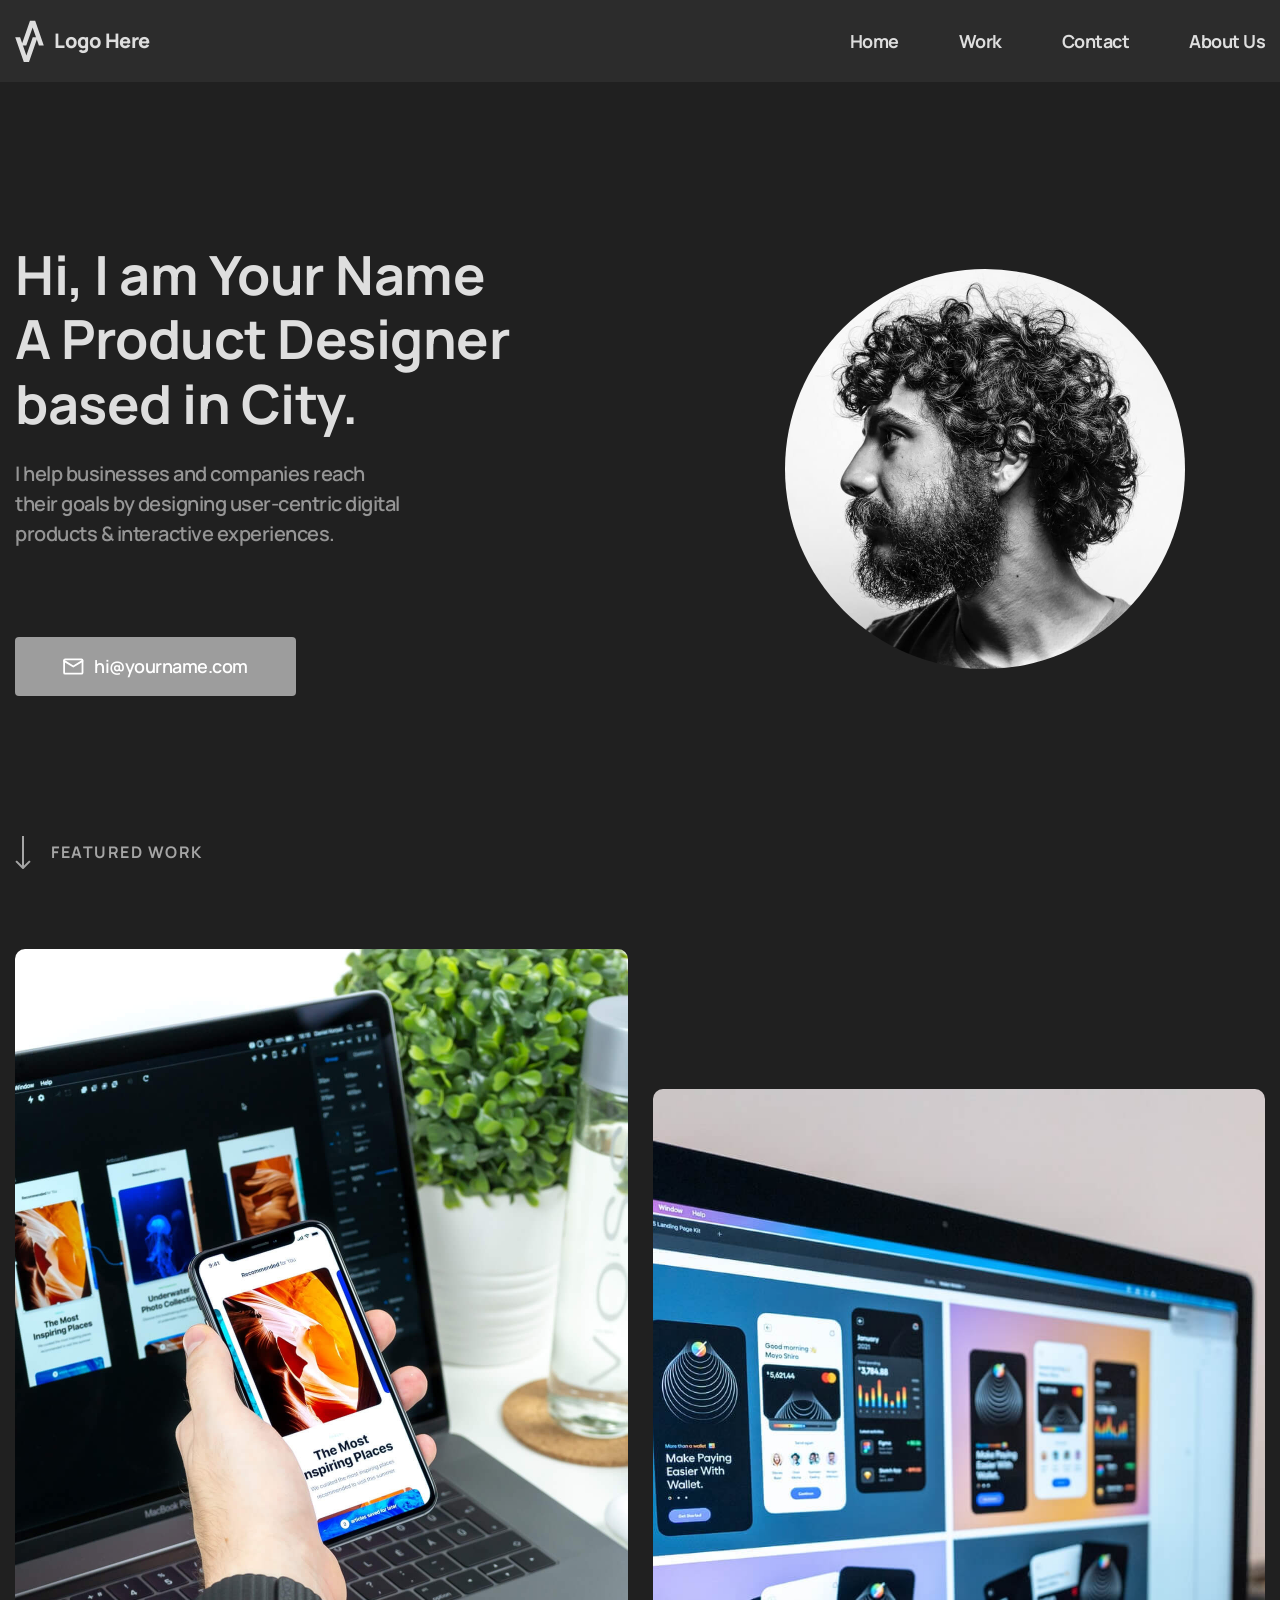
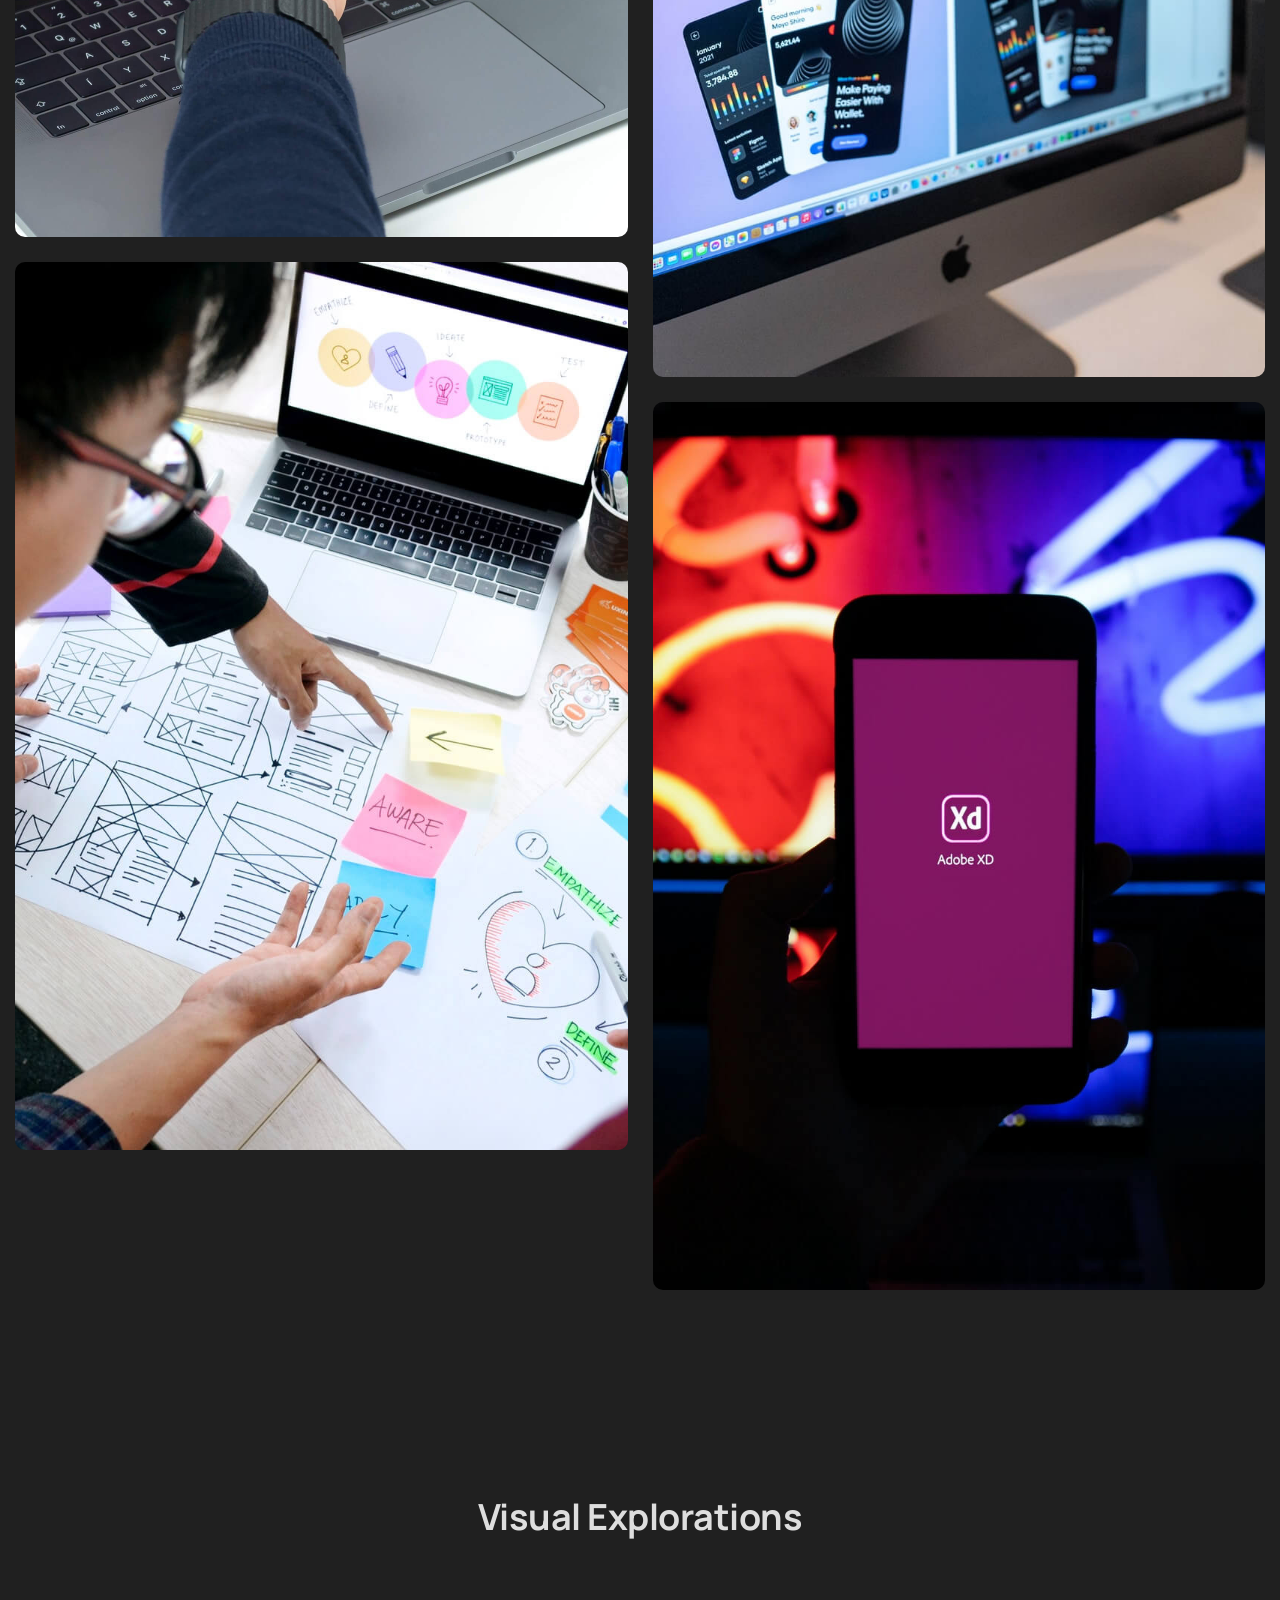
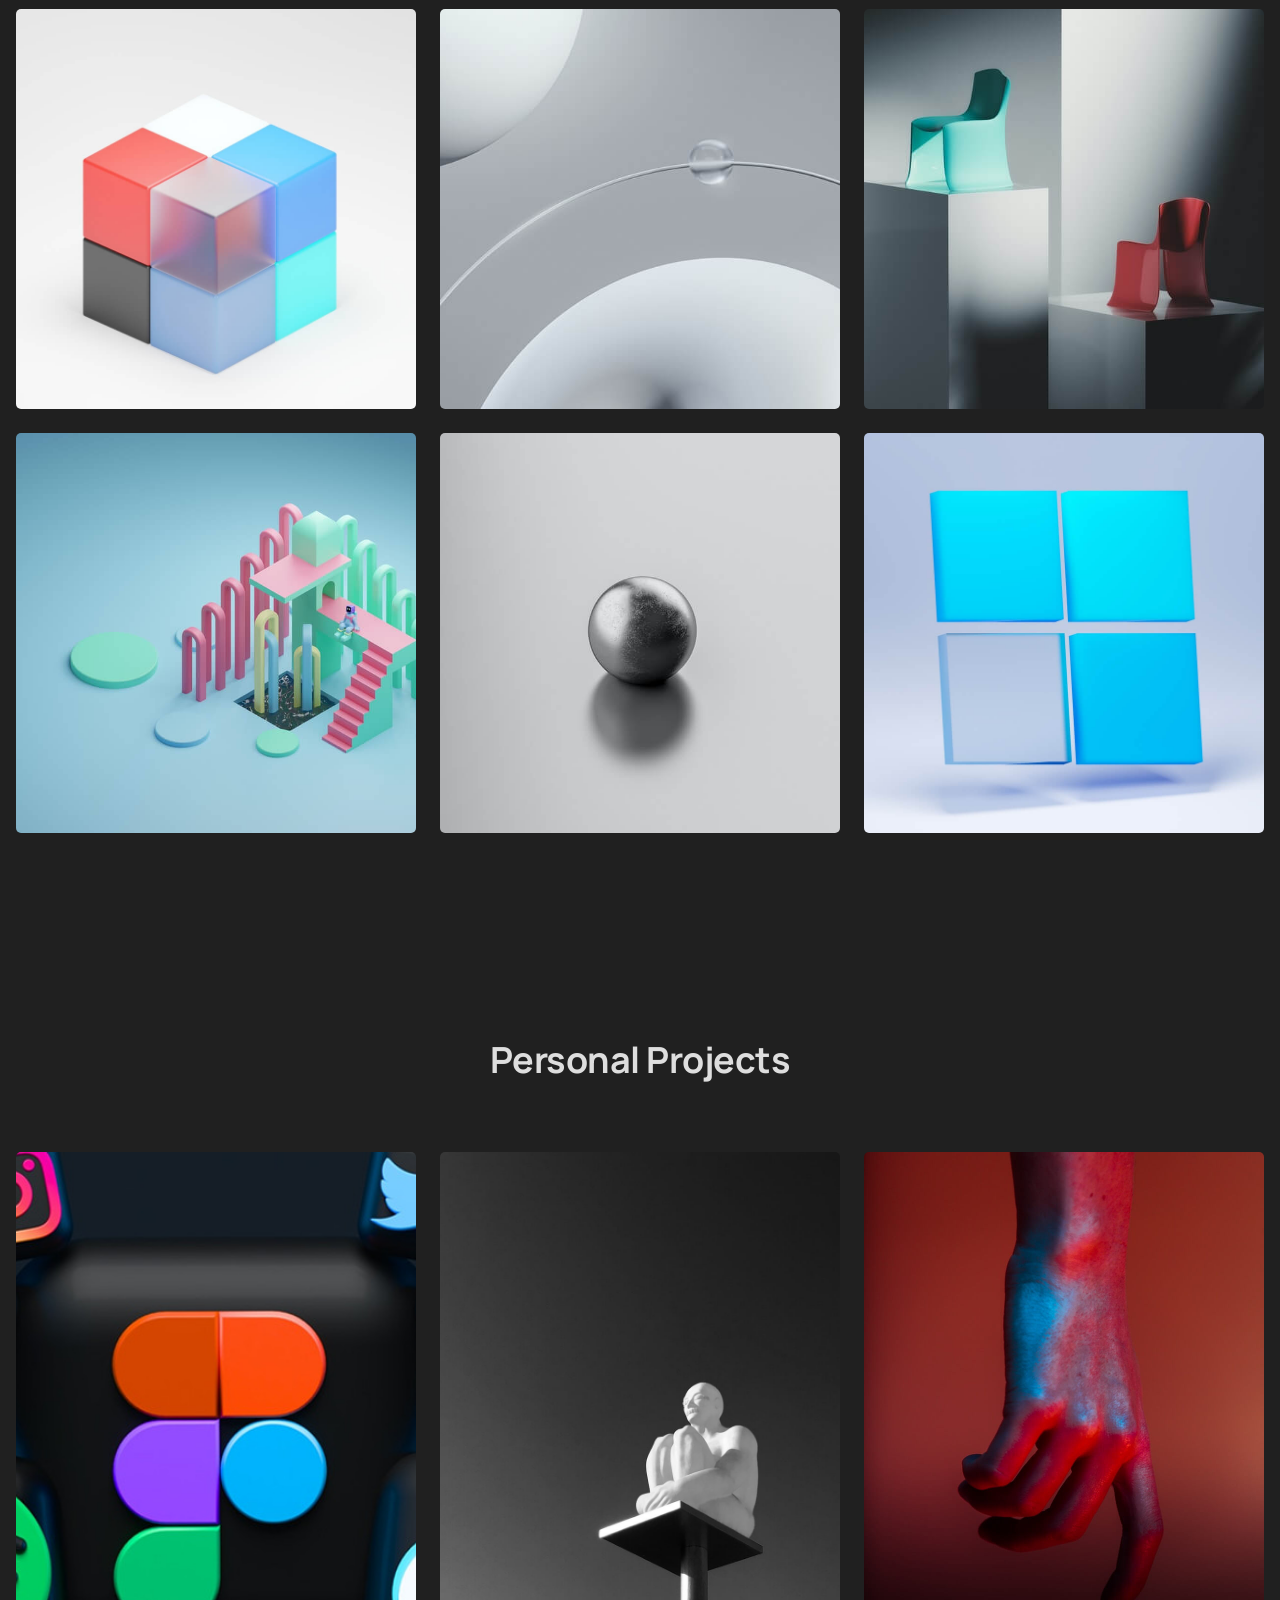
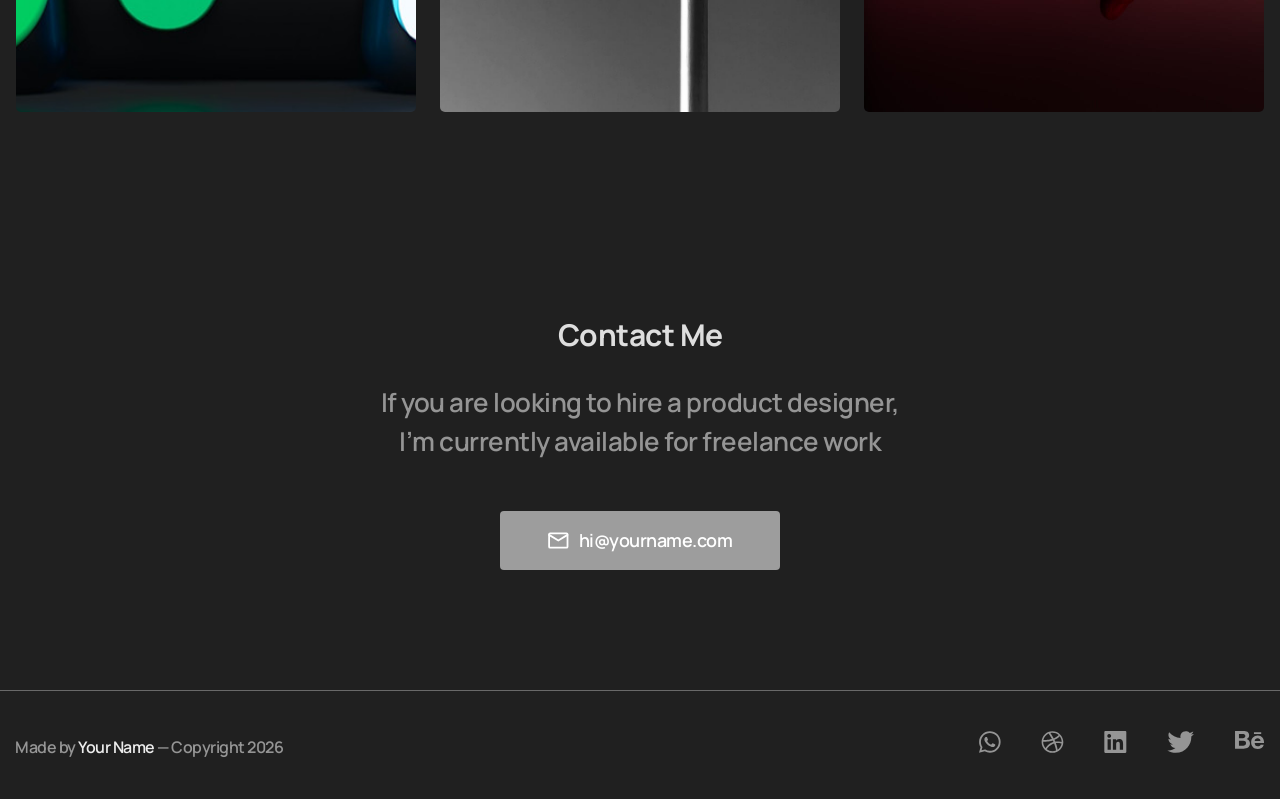
<file: index.html>
<!DOCTYPE html>
<html lang="en">

<head>
    <meta charset="UTF-8">
    <meta name="viewport" content="width=device-width, initial-scale=1.0">
    <title>Designer Portfolio</title>
    <link rel="stylesheet" href="style.css">
</head>

<body>
    <header class="header">
        <div class="container">
            <a href="index.html" class="logo">
                <img src="./images/logo.svg" alt="logo">
                Logo Here
            </a>
            <nav class="header__nav">
                <a href="" class="header__link">Home</a>
                <a href="" class="header__link">Work</a>
                <a href="" class="header__link">Contact</a>
                <a href="about.html" class="header__link">About Us</a>
            </nav>
            <button type="button" class="menu-icon">
                <div class="menu-icon__line"></div>
            </button>
        </div>
    </header>

    <main class="main">
        <section class="welcome">
            <div class="container">
                <div class="welcome__desc">
                    <h1 class="welcome__title">Hi, I am Your Name
                        A Product Designer
                        based in City.</h1>
                    <p class="welcome__text">I help businesses and companies reach
                        their goals by designing user-centric digital
                        products & interactive experiences.</p>
                    <a class="btn welcome__btn" href="mailto:hi@yourname.com">hi@yourname.com</a>
                </div>
                <img src="images/me.jpg" alt="" class="welcome__img">
            </div>
        </section>

        <section class="works">
            <div class="container">
                <button class="works_btn" type="button">
                    <img class="works_icon" src="./images/arrow.svg" alt="">
                    Featured Work
                </button>
                <div class="works_wrapper">
                    <a href="#!" class="work">
                        <img class="work_img" src="./images/work1.jpg" alt="">
                        <span class="work_name">InVersion</span>
                    </a>
                    <a href="#!" class="work">
                        <img class="work_img" src="./images/work2.jpg" alt="">
                        <span class="work_name">Work2</span>
                    </a>
                    <a href="#!" class="work">
                        <img class="work_img" src="./images/work3.jpg" alt="">
                        <span class="work_name">Work3</span>
                    </a>
                    <a href="#!" class="work">
                        <img class="work_img" src="./images/work4.jpg" alt="">
                        <span class="work_name">Work4</span>
                    </a>
                </div>
            </div>
        </section>
        <section class="projects">
            <div class="container">
                <h2 class="title projects_title">Visual Explorations</h2>
                <div class="projects_wrapper">
                    <img src="./images/visual1.jpg" alt="" class="projects_img">
                    <img src="./images/visual2.jpg" alt="" class="projects_img">
                    <img src="./images/visual3.jpg" alt="" class="projects_img">
                    <img src="./images/visual4.jpg" alt="" class="projects_img">
                    <img src="./images/visual5.jpg" alt="" class="projects_img">
                    <img src="./images/visual6.jpg" alt="" class="projects_img">
                </div>
            </div>
        </section>
        <section class="projects projects--vertical">
            <div class="container">
                <h2 class="title projects_title">Personal Projects</h2>
                <div class="projects_wrapper">
                    <img src="./images/project1.jpg" alt="" class="projects_img">
                    <img src="./images/project2.jpg" alt="" class="projects_img">
                    <img src="./images/project3.jpg" alt="" class="projects_img">
                </div>
            </div>
        </section>
        <section class="contact">
            <div class="container">
                <h2 class="title contact_title">Contact Me</h2>
                <p class="contact_text">If you are looking to hire a product designer,
                    I’m currently available for freelance work</p>
                <a class="btn contact__btn" href="mailto:hi@yourname.com">hi@yourname.com</a>
            </div>
        </section>
    </main>
    <footer class="footer">
        <div class="container">
            <p class="footer__copy">Made by <span>Your Name</span> — Copyright 2026</p>
            <div class="socials">
                <a href=https://www.artstation.com/?sort_by=community&dimension=all" target="_blank"
                    class="socials__link">
                    <img src="images/social1.svg" alt="" class="socials__img">
                </a>
                <a href="https://www.artstation.com/?sort_by=community&dimension=all" target="_blank"
                    class="socials__link">
                    <img src="images/social2.svg" alt="" class="socials__img">
                </a>
                <a href="https://www.artstation.com/?sort_by=community&dimension=all" target="_blank"
                    class="socials__link">
                    <img src="images/social3.svg" alt="" class="socials__img">
                </a>
                <a href="https://www.artstation.com/?sort_by=community&dimension=all" target="_blank"
                    class="socials__link">
                    <img src="images/social4.svg" alt="" class="socials__img">
                </a>
                <a href="https://www.artstation.com/?sort_by=community&dimension=all" target="_blank"
                    class="socials__link">
                    <img src="images/social5.svg" alt="" class="socials__img">
                </a>
            </div>
        </div>
    </footer>
    <script src="script.js"></script>
</body>
</html>
</file>
<file: style.css>
@import url('https://fonts.googleapis.com/css2?family=Manrope:wght@200..800&display=swap');

/*-----------------
    Общие стили
-----------------*/

body {
    margin: 0;
    color: #959595;
    font-family: "Manrope", sans-serif;
    font-weight: 600;
    font-size: 20px;
    line-height: 1.5;
    /* or 150% */
    letter-spacing: -0.5px;

    background-color: #202020;
}

img {
    max-width: 100%;
}

a {
    color: #DEDEDE;
    text-decoration: none;
    transition: opacity 0.3s;
}

a:hover {
    opacity: 0.6;
}

.container {
    max-width: 1250px;
    margin-left: auto;
    margin-right: auto;
    padding: 0 15px;
}

.logo {
    font-weight: 800;
    display: flex;
    align-items: center;
    gap: 10px;
}

.title {
    margin-top: 0;
    text-align: center;
    color: #DEDEDE;
    margin-bottom: 65px;
}

.btn {
    display: inline-flex;
    align-items: center;
    gap: 10px;
    padding: 16px 48px;

    font-size: 18px;
    color: #FFFFFF;

    background: #9D9D9D;
    border-radius: 4px;
}

.btn:hover {
    opacity: 0.8;
}

.btn::before {
    content: "";
    width: 21px;
    height: 21px;

    background-image: url("images/mail.svg");
    background-size: contain;
    background-position: center;
    background-repeat: no-repeat;


}

/*-----------------
       Header
-----------------*/

.header {
    padding: 20px 0;
    background: rgba(50, 50, 50, 0.7);
    backdrop-filter: blur(10px);
}

.header .container {
    display: flex;
    align-items: center;
    justify-content: space-between;
}

.header__nav {
    display: flex;
    gap: 60px;
}

.header__link {
    font-weight: 700;
    font-size: 18px;
}

/*-----------------
      Welcome
-----------------*/

.welcome {
    margin-top: 160px;
}

.welcome .container {
  display: flex;
  align-items: center;
  justify-content: space-between;
}

.welcome__title {
    width: 500px;
    margin-bottom: 24px;
    margin-top: 0;

    font-weight: 700;
    font-size: 54px;
    line-height: 1.19;
    /* or 119% */
    color: #DEDEDE;
}

.welcome__text {
    width: 395px;
    margin-bottom: 88px;
}

.welcome__img {
    margin-right: 80px;
    width: 400px;
    height: 400px;
    border-radius: 50%;

    object-fit: cover;
    object-position: center;
}

/*-----------------
      Works
-----------------*/


.works {
    margin-top: 140px;
}

.works_btn {
    display: inline-flex;
    align-items: center;
    gap: 20px;
    padding: 0;
    margin-bottom: 80px;

    font-family: 'Manrope';
    font-weight: 700;
    font-size: 16px;
    letter-spacing: 1.5px;
    text-transform: uppercase;
    color: #DEDEDE;


    background-color: transparent;
    border: none;
    opacity: 0.7;
}

.works_wrapper {
    display: grid;
    grid-template-columns: 1fr 1fr;
    gap: 25px;
    margin-top: 140px;
}

.work {
    height: 888px;
    position: relative;
    border-radius: 10px;
    overflow: hidden;
}

.work:nth-child(odd) {
    margin-top: -140px;
}

.work:hover {
    opacity: 1;
}

.work_img {
    width: 100%;
    height: 100%;
    object-fit: cover;
    object-position: center;
}

.work_name {
    opacity: 0;
    position: absolute;
    left: 0;
    top: 0;
    width: 100%;
    height: 100%;

    display: flex;
    justify-content: center;
    align-items: center;


    font-weight: 700;
    font-size: 40px;

    background-color: rgba(0, 0, 0, 0.6);
    transition: opacity 0.5s;
}

.work:hover .work_name {
    opacity: 1;
}

/*-----------------
      Projects
-----------------*/

.projects {
    margin-top: 200px;
}


.projects_title {
    font-size: 36px;

}

.projects_wrapper {
    display: flex;
    flex-wrap: wrap;
    justify-content: center;
    gap: 24px;
}

.projects_img {
    width: 400px;
    height: 400px;
    object-fit: cover;
    object-position: center;
    border-radius: 5px;
}

.projects--vertical .projects_img {
    height: 560px;
}

/*-----------------
      Contact
-----------------*/

.contact {
    margin-top: 200px;
    margin-bottom: 120px;
}

.contact .container {
    max-width: 520px;
    text-align: center;
}

.contact_title {
    margin-bottom: 24px;
}

.contact_text {
    margin-bottom: 50px;
    font-size: 26px;
}

.btn {}

.contact__btn {}

/*-----------------
      Footer
-----------------*/

.footer {
    padding: 40px 0;
    border-top: 1px solid #696969;
}

.footer .container {
    display: flex;
    align-items: baseline;
    justify-content: space-between;
}

.footer__copy {
    margin: 0;
    font-size: 16px;
}

.footer__copy span {
    color: #ECECEC;
}

.socials {
    display: flex;
    gap: 40px;
}

.socials__link {}

.socials__img {
    display: flex;
}

@media (max-width: 1101px) {
    .welcome__img {
        margin-right: 0;
    }
}

@media (max-width: 951px) {
    .welcome {
        margin-top: 70px;
    }

    .welcome .container {
        flex-direction: column-reverse;
        gap: 65px;
    }

    .welcome__title {
        width: auto;
        margin-bottom: 20px;
    }

    .welcome__text {
        width: auto;
        margin-bottom: 50px;
    }

    .welcome__desc {
        text-align: center;
    }

    .work {
        height: 600px;
    }

    .work_name {
        opacity: 1;
    }
}

@media (max-width: 851px) {

    .works,
    .projects,
    .contact {
        margin-top: 100px;
    }

    .contact {
        margin-bottom: 100px;
    }

    .projects_img {
        width: 300px;
        height: 300px;
    }

    .projects--vertical .projects_img {
        height: 450px;
    }
}

@media (max-width: 771px) {
    .welcome__title {
        font-size: 36px;
    }
}

@media (max-width: 701px) {
    .footer .container {
        flex-direction: column-reverse;
        align-items: center;
        gap: 35px;
    }
}

@media (max-width: 654px) {
    .work {
        width: 366px;
    }

    .projects_img {
        width: 366px;
        height: 366px;
    }

    .works_wrapper {
        margin-top: 0;
        grid-template-columns: 1fr;
        justify-items: center;
    }

    .work:nth-child(odd) {
        margin-top: 0;
    }
}

@media (max-width: 501px) {
    .welcome__title {
        font-size: 26px;
    }

    .header__nav {
        display: none;
    }

    .welcome__img {
        width: 240px;
        height: 240px;
    }

    .projects--vertical .projects_img {
        height: 600px;
    }

    .btn {
        padding: 16px 20px;
    }

    .works_btn {
        margin-bottom: 40px;
    }

    .work_name {
        font-size: 28px;
    }

    .title {
        font-size: 28px;
    }

    .contact .container {
        max-width: 270px;
    }

    .contact_text {
        font-size: 18px;
    }
}

@media (max-width: 401px) {
    .work {
        width: 100%;
    }
}

@media (max-width: 320px) {
    .projects_img {
        width: 300px;
        height: 300px;
    }

    .work {
        width: 290px;
        height: 500px;
    }
}

.menu-icon {
    width: 30px;
    height: 24px;
    padding: 0;
    border: 0;
    background-color: transparent;
    position: relative;
}

.menu-icon::after,
.menu-icon::before {
    content: '';
    position: absolute;
    left: 0;
}

.menu-icon::before {
    top: 0;
    transition: transform 0.3s, top 0.3s 0.3s;
}

.menu-icon::after {
    bottom: 0;
    transition: transform 0.3s, bottom 0.3s 0.3s;

}

.menu-icon__line,
.menu-icon::after,
.menu-icon::before {
    display: block;
    width: 100%;
    height: 3px;
    background-color: #ffffff;
    border-radius: 2px;
}

.menu-icon--active .menu-icon__line {
    display: none;
}

.menu-icon--active::before {
    transform: translateY(-50%) rotate(45deg);
    top: 50%;
    transition: top 0.3s, transform 0.3s 0.3s;
}

.menu-icon--active::after {
    transform: translateY(50%) rotate(-45deg);
    bottom: 50%;
    transition: bottom 0.3s, transform 0.3s 0.3s;
}

.menu-icon {
    display: none;

}

@media (max-width: 501px) {
    .header {
        position: relative;
    }

    .menu-icon {
        top: 29px;
        right: 15px;
        display: block;
        position: absolute;
    }

    .header.header--mobile .header__nav {
        display: flex;
        align-self: center;
        flex-wrap: wrap;
        gap: 20px 30px;
        justify-content: center;
    }

    .header.header--mobile .container {
        flex-direction: column;
        align-items: flex-start;
        gap: 20px;
    }

    .header__nav {
        display: none;
    }
}
</file>
